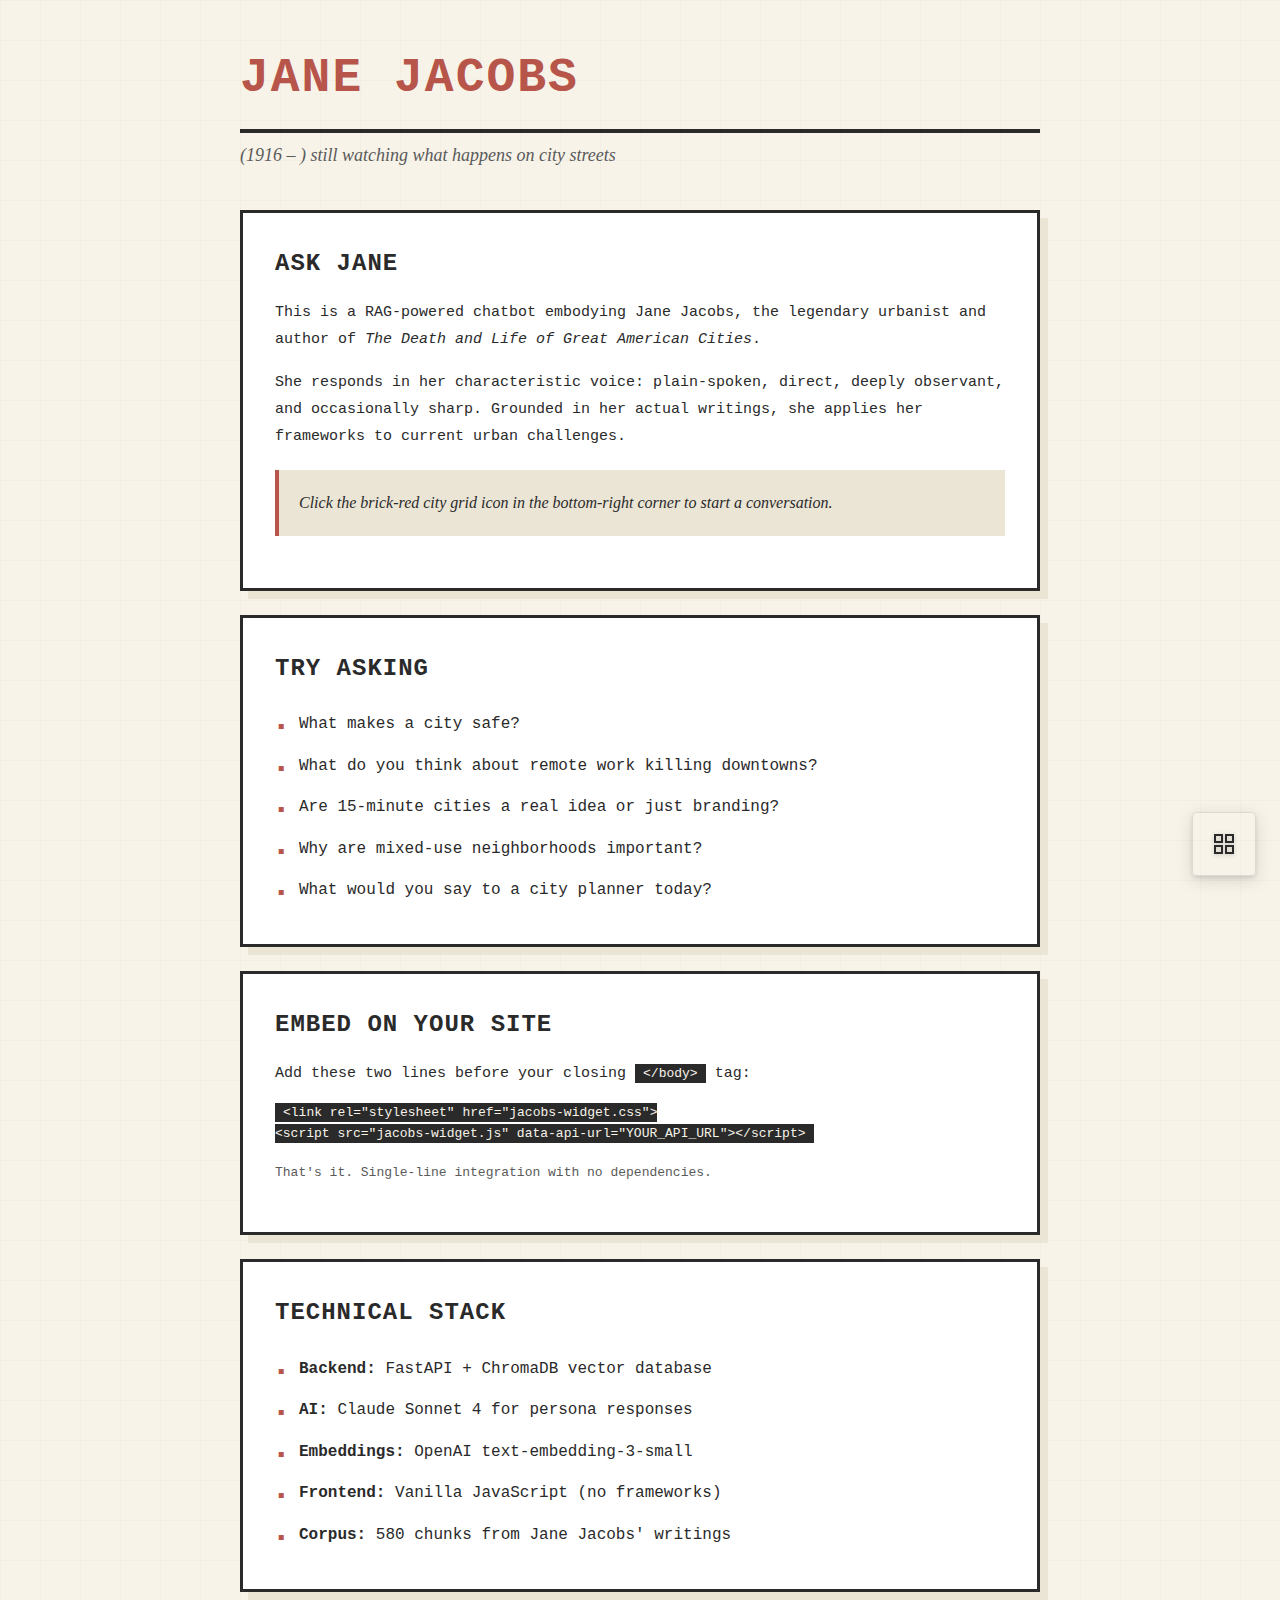
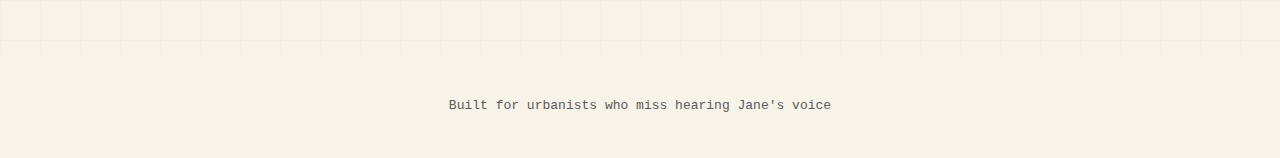
<file: widget/demo.html>
<!DOCTYPE html>
<html lang="en">
<head>
    <meta charset="UTF-8">
    <meta name="viewport" content="width=device-width, initial-scale=1.0">
    <title>Jane Jacobs Chatbot</title>
    <style>
        * {
            margin: 0;
            padding: 0;
            box-sizing: border-box;
        }

        body {
            font-family: 'Courier New', 'Courier', monospace;
            background: #f7f3e9;
            color: #2a2a2a;
            line-height: 1.6;
        }

        .hero {
            min-height: 100vh;
            display: flex;
            align-items: center;
            justify-content: center;
            padding: 40px 20px;
            background:
                linear-gradient(rgba(0, 0, 0, 0.02) 1px, transparent 1px),
                linear-gradient(90deg, rgba(0, 0, 0, 0.02) 1px, transparent 1px);
            background-size: 40px 40px;
        }

        .container {
            max-width: 800px;
            width: 100%;
        }

        h1 {
            font-size: 48px;
            color: #b8554a;
            margin-bottom: 8px;
            letter-spacing: 2px;
            text-transform: uppercase;
            border-bottom: 4px solid #2a2a2a;
            padding-bottom: 12px;
        }

        .subtitle {
            font-size: 18px;
            color: #5a5a5a;
            font-style: italic;
            margin-bottom: 40px;
            font-family: Georgia, 'Times New Roman', serif;
        }

        .card {
            background: white;
            border: 3px solid #2a2a2a;
            padding: 32px;
            margin-bottom: 24px;
            box-shadow: 8px 8px 0 #ebe5d6;
        }

        .card h2 {
            font-size: 24px;
            color: #2a2a2a;
            margin-bottom: 16px;
            text-transform: uppercase;
            letter-spacing: 1px;
        }

        .card p {
            margin-bottom: 16px;
            font-size: 15px;
            line-height: 1.8;
        }

        .highlight {
            background: #ebe5d6;
            border-left: 4px solid #b8554a;
            padding: 20px;
            margin: 20px 0;
            font-family: Georgia, 'Times New Roman', serif;
            font-style: italic;
        }

        ul {
            list-style: none;
            padding-left: 0;
        }

        li {
            padding: 8px 0 8px 24px;
            position: relative;
        }

        li::before {
            content: '▪';
            position: absolute;
            left: 0;
            color: #b8554a;
            font-size: 20px;
        }

        code {
            background: #2a2a2a;
            color: #f7f3e9;
            padding: 2px 8px;
            font-family: 'Courier New', monospace;
            font-size: 13px;
        }

        .cta {
            background: #b8554a;
            color: #f7f3e9;
            padding: 16px 32px;
            border: 3px solid #2a2a2a;
            font-size: 16px;
            cursor: pointer;
            text-transform: uppercase;
            letter-spacing: 1px;
            font-family: 'Courier New', monospace;
            font-weight: bold;
            box-shadow: 4px 4px 0 #2a2a2a;
            transition: all 0.2s ease;
            margin-top: 20px;
            display: inline-block;
        }

        .cta:hover {
            transform: translate(-2px, -2px);
            box-shadow: 6px 6px 0 #2a2a2a;
        }

        .cta:active {
            transform: translate(4px, 4px);
            box-shadow: 0 0 0 #2a2a2a;
        }

        footer {
            text-align: center;
            padding: 40px 20px;
            color: #5a5a5a;
            font-size: 13px;
        }

        @media (max-width: 768px) {
            h1 {
                font-size: 32px;
            }

            .card {
                padding: 24px;
            }
        }
    </style>

    <!-- Load the Jane Jacobs Widget -->
    <link rel="stylesheet" href="jacobs-widget.css">
    <script src="jacobs-widget.js" data-api-url="http://localhost:8000"></script>
</head>
<body>
    <div class="hero">
        <div class="container">
            <h1>Jane Jacobs</h1>
            <p class="subtitle">(1916 – ) still watching what happens on city streets</p>

            <div class="card">
                <h2>Ask Jane</h2>
                <p>
                    This is a RAG-powered chatbot embodying Jane Jacobs, the legendary urbanist
                    and author of <em>The Death and Life of Great American Cities</em>.
                </p>
                <p>
                    She responds in her characteristic voice: plain-spoken, direct, deeply observant,
                    and occasionally sharp. Grounded in her actual writings, she applies her frameworks
                    to current urban challenges.
                </p>
                <div class="highlight">
                    Click the brick-red city grid icon in the bottom-right corner to start a conversation.
                </div>
            </div>

            <div class="card">
                <h2>Try Asking</h2>
                <ul>
                    <li>What makes a city safe?</li>
                    <li>What do you think about remote work killing downtowns?</li>
                    <li>Are 15-minute cities a real idea or just branding?</li>
                    <li>Why are mixed-use neighborhoods important?</li>
                    <li>What would you say to a city planner today?</li>
                </ul>
            </div>

            <div class="card">
                <h2>Embed on Your Site</h2>
                <p>Add these two lines before your closing <code>&lt;/body&gt;</code> tag:</p>
                <pre><code>&lt;link rel="stylesheet" href="jacobs-widget.css"&gt;
&lt;script src="jacobs-widget.js" data-api-url="YOUR_API_URL"&gt;&lt;/script&gt;</code></pre>
                <p style="margin-top: 16px; font-size: 13px; color: #5a5a5a;">
                    That's it. Single-line integration with no dependencies.
                </p>
            </div>

            <div class="card">
                <h2>Technical Stack</h2>
                <ul>
                    <li><strong>Backend:</strong> FastAPI + ChromaDB vector database</li>
                    <li><strong>AI:</strong> Claude Sonnet 4 for persona responses</li>
                    <li><strong>Embeddings:</strong> OpenAI text-embedding-3-small</li>
                    <li><strong>Frontend:</strong> Vanilla JavaScript (no frameworks)</li>
                    <li><strong>Corpus:</strong> 580 chunks from Jane Jacobs' writings</li>
                </ul>
            </div>
        </div>
    </div>

    <footer>
        Built for urbanists who miss hearing Jane's voice
    </footer>
</body>
</html>
</file>
<file: widget/jacobs-widget.css>
/**
 * Historical Figure Chatbot Widget Styles
 * Persona-configurable theme with runtime CSS variables
 */

:root {
    /* Default theme colors (Jane Jacobs - 1960s Greenwich Village aesthetic) */
    --jj-brick-red: #b8554a;
    --jj-cream: #f7f3e9;
    --jj-charcoal: #2a2a2a;
    --jj-warm-gray: #c4bfb3;
    --jj-dark-cream: #ebe5d6;
    --jj-text-gray: #5a5a5a;
    --jj-shadow: rgba(42, 42, 42, 0.15);

    /* Runtime-injectable persona variables (override defaults) */
    --persona-primary-color: var(--persona-primary-color);
    --persona-cream: var(--persona-cream);
    --persona-charcoal: var(--persona-charcoal);
    --persona-warm-gray: var(--persona-warm-gray);
    --persona-dark-cream: var(--persona-dark-cream);
    --persona-text-gray: var(--persona-text-gray);
    --persona-font-primary: 'Courier New', 'Courier', monospace;
    --persona-font-secondary: 'Georgia', 'Times New Roman', serif;
}

/* Container */
#jane-jacobs-widget {
    font-family: var(--persona-font-primary);
    position: fixed;
    bottom: 24px;
    right: 24px;
    z-index: 9999;
}

/* Trigger Button - City Grid Icon */
.jj-trigger {
    width: 64px;
    height: 64px;
    background: linear-gradient(135deg, var(--persona-primary-color) 0%, #9a4539 100%);
    border-radius: 4px;
    display: flex;
    align-items: center;
    justify-content: center;
    cursor: pointer;
    box-shadow: 0 4px 16px var(--jj-shadow), 0 2px 4px rgba(0, 0, 0, 0.1);
    transition: all 0.3s cubic-bezier(0.4, 0, 0.2, 1);
    color: var(--persona-cream);
    border: 1px solid rgba(0, 0, 0, 0.1);
}

.jj-trigger:hover {
    transform: translateY(-2px);
    box-shadow: 0 8px 24px var(--jj-shadow), 0 4px 8px rgba(0, 0, 0, 0.15);
}

.jj-trigger svg {
    filter: drop-shadow(0 1px 2px rgba(0, 0, 0, 0.2));
}

/* Chat Window */
.jj-chat-window {
    position: fixed;
    bottom: 104px;
    right: 24px;
    width: 400px;
    height: 620px;
    background: var(--persona-cream);
    border-radius: 2px;
    box-shadow:
        0 12px 48px rgba(0, 0, 0, 0.25),
        0 2px 8px rgba(0, 0, 0, 0.15),
        inset 0 0 0 1px rgba(255, 255, 255, 0.1);
    display: flex;
    flex-direction: column;
    transition: all 0.4s cubic-bezier(0.4, 0, 0.2, 1);
    border: 3px solid var(--persona-charcoal);
    font-family: var(--persona-font-primary);
}

.jj-chat-window.jj-hidden {
    opacity: 0;
    pointer-events: none;
    transform: translateY(20px);
}

/* Header */
.jj-header {
    background: var(--persona-charcoal);
    color: var(--persona-cream);
    padding: 24px 20px 20px;
    border-bottom: 4px solid var(--persona-primary-color);
    display: flex;
    justify-content: space-between;
    align-items: flex-start;
    position: relative;
}

.jj-header::after {
    content: '';
    position: absolute;
    bottom: -4px;
    left: 0;
    right: 0;
    height: 1px;
    background: linear-gradient(to right, transparent, var(--persona-cream), transparent);
    opacity: 0.2;
}

.jj-header h3 {
    margin: 0;
    font-size: 22px;
    font-weight: bold;
    letter-spacing: 1px;
    text-transform: uppercase;
    font-family: var(--persona-font-primary);
}

.jj-subtitle {
    margin: 4px 0 12px 0;
    font-size: 13px;
    opacity: 0.75;
    font-style: italic;
    font-family: var(--persona-font-secondary);
    letter-spacing: 0.5px;
}

.jj-tagline {
    margin: 0;
    font-size: 11px;
    opacity: 0.65;
    line-height: 1.5;
    font-family: var(--persona-font-secondary);
    font-style: italic;
}

.jj-close-btn {
    background: none;
    border: none;
    color: var(--persona-cream);
    font-size: 28px;
    cursor: pointer;
    padding: 0;
    line-height: 1;
    opacity: 0.7;
    transition: opacity 0.2s;
}

.jj-close-btn:hover {
    opacity: 1;
}

/* Messages Container */
.jj-messages {
    flex: 1;
    overflow-y: auto;
    padding: 20px;
    background: var(--persona-cream);
    background-image:
        linear-gradient(rgba(0, 0, 0, 0.01) 1px, transparent 1px),
        linear-gradient(90deg, rgba(0, 0, 0, 0.01) 1px, transparent 1px);
    background-size: 20px 20px;
}

.jj-messages::-webkit-scrollbar {
    width: 8px;
}

.jj-messages::-webkit-scrollbar-track {
    background: var(--persona-dark-cream);
    border-left: 1px solid rgba(0, 0, 0, 0.1);
}

.jj-messages::-webkit-scrollbar-thumb {
    background: var(--persona-warm-gray);
    border-radius: 0;
    border: 1px solid rgba(0, 0, 0, 0.1);
}

.jj-messages::-webkit-scrollbar-thumb:hover {
    background: var(--persona-primary-color);
}

/* Conversation Starters */
.jj-starters {
    display: flex;
    flex-direction: column;
    gap: 12px;
    padding: 8px 0;
}

.jj-starter-btn {
    background: white;
    border: 2px solid var(--persona-charcoal);
    padding: 14px 16px;
    border-radius: 0;
    cursor: pointer;
    text-align: left;
    font-family: var(--persona-font-secondary);
    font-size: 13px;
    color: var(--persona-charcoal);
    transition: all 0.2s ease;
    line-height: 1.5;
    position: relative;
    box-shadow: 3px 3px 0 var(--persona-dark-cream);
}

.jj-starter-btn::before {
    content: '→';
    position: absolute;
    left: -8px;
    opacity: 0;
    transition: all 0.2s ease;
    color: var(--persona-primary-color);
    font-weight: bold;
}

.jj-starter-btn:hover {
    background: var(--persona-dark-cream);
    border-color: var(--persona-primary-color);
    transform: translateX(4px);
    box-shadow: 6px 6px 0 rgba(184, 85, 74, 0.15);
}

.jj-starter-btn:hover::before {
    left: 12px;
    opacity: 1;
}

.jj-starter-btn:active {
    transform: translate(3px, 3px);
    box-shadow: 0 0 0 var(--persona-dark-cream);
}

/* Messages */
.jj-message {
    margin-bottom: 20px;
    display: flex;
    flex-direction: column;
    animation: messageSlideIn 0.3s ease-out;
}

@keyframes messageSlideIn {
    from {
        opacity: 0;
        transform: translateY(10px);
    }
    to {
        opacity: 1;
        transform: translateY(0);
    }
}

.jj-message-content {
    padding: 14px 16px;
    border-radius: 0;
    line-height: 1.7;
    font-size: 14px;
    font-family: var(--persona-font-primary);
    white-space: pre-wrap;
}

.jj-message-user .jj-message-content {
    background: white;
    border: 2px solid var(--persona-charcoal);
    color: var(--persona-charcoal);
    align-self: flex-end;
    max-width: 75%;
    box-shadow: 4px 4px 0 var(--persona-dark-cream);
}

.jj-message-assistant .jj-message-content {
    background: white;
    border-left: 4px solid var(--persona-primary-color);
    border-top: 2px solid var(--persona-dark-cream);
    border-right: 2px solid var(--persona-dark-cream);
    border-bottom: 2px solid var(--persona-dark-cream);
    color: var(--persona-charcoal);
    align-self: flex-start;
    max-width: 92%;
    position: relative;
}

.jj-message-assistant .jj-message-content::before {
    content: '"';
    position: absolute;
    top: -8px;
    left: 8px;
    font-size: 32px;
    color: var(--persona-primary-color);
    opacity: 0.3;
    font-family: Georgia, serif;
    line-height: 1;
}

/* Sources */
.jj-sources {
    display: flex;
    flex-wrap: wrap;
    gap: 8px;
    margin-top: 10px;
    align-self: flex-start;
}

.jj-source {
    font-size: 10px;
    font-style: italic;
    color: var(--persona-text-gray);
    background: var(--persona-dark-cream);
    padding: 4px 10px;
    border-radius: 0;
    border: 1px solid var(--persona-warm-gray);
    font-family: var(--persona-font-secondary);
    letter-spacing: 0.3px;
}

.jj-source::before {
    content: '— ';
    color: var(--persona-primary-color);
}

/* Typing Indicator */
.jj-typing-indicator {
    display: flex;
    gap: 5px;
    padding: 14px 16px;
    align-items: center;
}

.jj-typing-indicator span {
    width: 6px;
    height: 6px;
    background: var(--persona-primary-color);
    border-radius: 0;
    animation: jj-typing 1.4s infinite;
    box-shadow: 1px 1px 0 rgba(0, 0, 0, 0.1);
}

.jj-typing-indicator span:nth-child(2) {
    animation-delay: 0.2s;
}

.jj-typing-indicator span:nth-child(3) {
    animation-delay: 0.4s;
}

@keyframes jj-typing {
    0%, 60%, 100% {
        transform: translateY(0) scale(1);
        opacity: 0.4;
    }
    30% {
        transform: translateY(-8px) scale(1.2);
        opacity: 1;
    }
}

/* Input Container */
.jj-input-container {
    display: flex;
    padding: 16px;
    background: var(--persona-charcoal);
    border-top: 3px solid var(--persona-primary-color);
    gap: 10px;
}

.jj-input {
    flex: 1;
    padding: 12px 14px;
    border: 2px solid var(--persona-cream);
    border-radius: 0;
    font-family: var(--persona-font-primary);
    font-size: 13px;
    color: var(--persona-charcoal);
    background: var(--persona-cream);
    transition: all 0.2s ease;
}

.jj-input::placeholder {
    color: var(--persona-text-gray);
    opacity: 0.6;
}

.jj-input:focus {
    outline: none;
    border-color: var(--persona-primary-color);
    box-shadow: 0 0 0 2px rgba(184, 85, 74, 0.2);
}

.jj-input:disabled {
    opacity: 0.6;
    cursor: not-allowed;
    background: var(--persona-dark-cream);
}

.jj-send-btn {
    background: var(--persona-primary-color);
    border: 2px solid var(--persona-primary-color);
    color: var(--persona-cream);
    width: 48px;
    height: 48px;
    border-radius: 0;
    cursor: pointer;
    display: flex;
    align-items: center;
    justify-content: center;
    transition: all 0.2s ease;
    position: relative;
    box-shadow: 2px 2px 0 rgba(0, 0, 0, 0.2);
}

.jj-send-btn:hover:not(:disabled) {
    background: #9a4539;
    transform: translate(-1px, -1px);
    box-shadow: 3px 3px 0 rgba(0, 0, 0, 0.2);
}

.jj-send-btn:active:not(:disabled) {
    transform: translate(2px, 2px);
    box-shadow: 0 0 0 rgba(0, 0, 0, 0.2);
}

.jj-send-btn:disabled {
    opacity: 0.4;
    cursor: not-allowed;
    background: var(--persona-warm-gray);
    border-color: var(--persona-warm-gray);
}

/* Mobile Responsiveness */
@media (max-width: 480px) {
    .jj-chat-window {
        width: calc(100vw - 32px);
        height: calc(100vh - 140px);
        right: 16px;
        bottom: 96px;
    }

    .jj-trigger {
        width: 56px;
        height: 56px;
        bottom: 20px;
        right: 20px;
    }

    #jane-jacobs-widget {
        bottom: 20px;
        right: 20px;
    }

    .jj-message-content {
        font-size: 13px;
    }

    .jj-starter-btn {
        font-size: 12px;
        padding: 12px 14px;
    }
}

/* Print styles - hide widget */
@media print {
    #jane-jacobs-widget {
        display: none !important;
    }
}

/* Accessibility */
.jj-trigger:focus,
.jj-send-btn:focus,
.jj-input:focus,
.jj-close-btn:focus,
.jj-starter-btn:focus {
    outline: 3px solid var(--persona-primary-color);
    outline-offset: 2px;
}

/* Loading state */
.jj-loading {
    pointer-events: none;
    opacity: 0.7;
}
</file>
